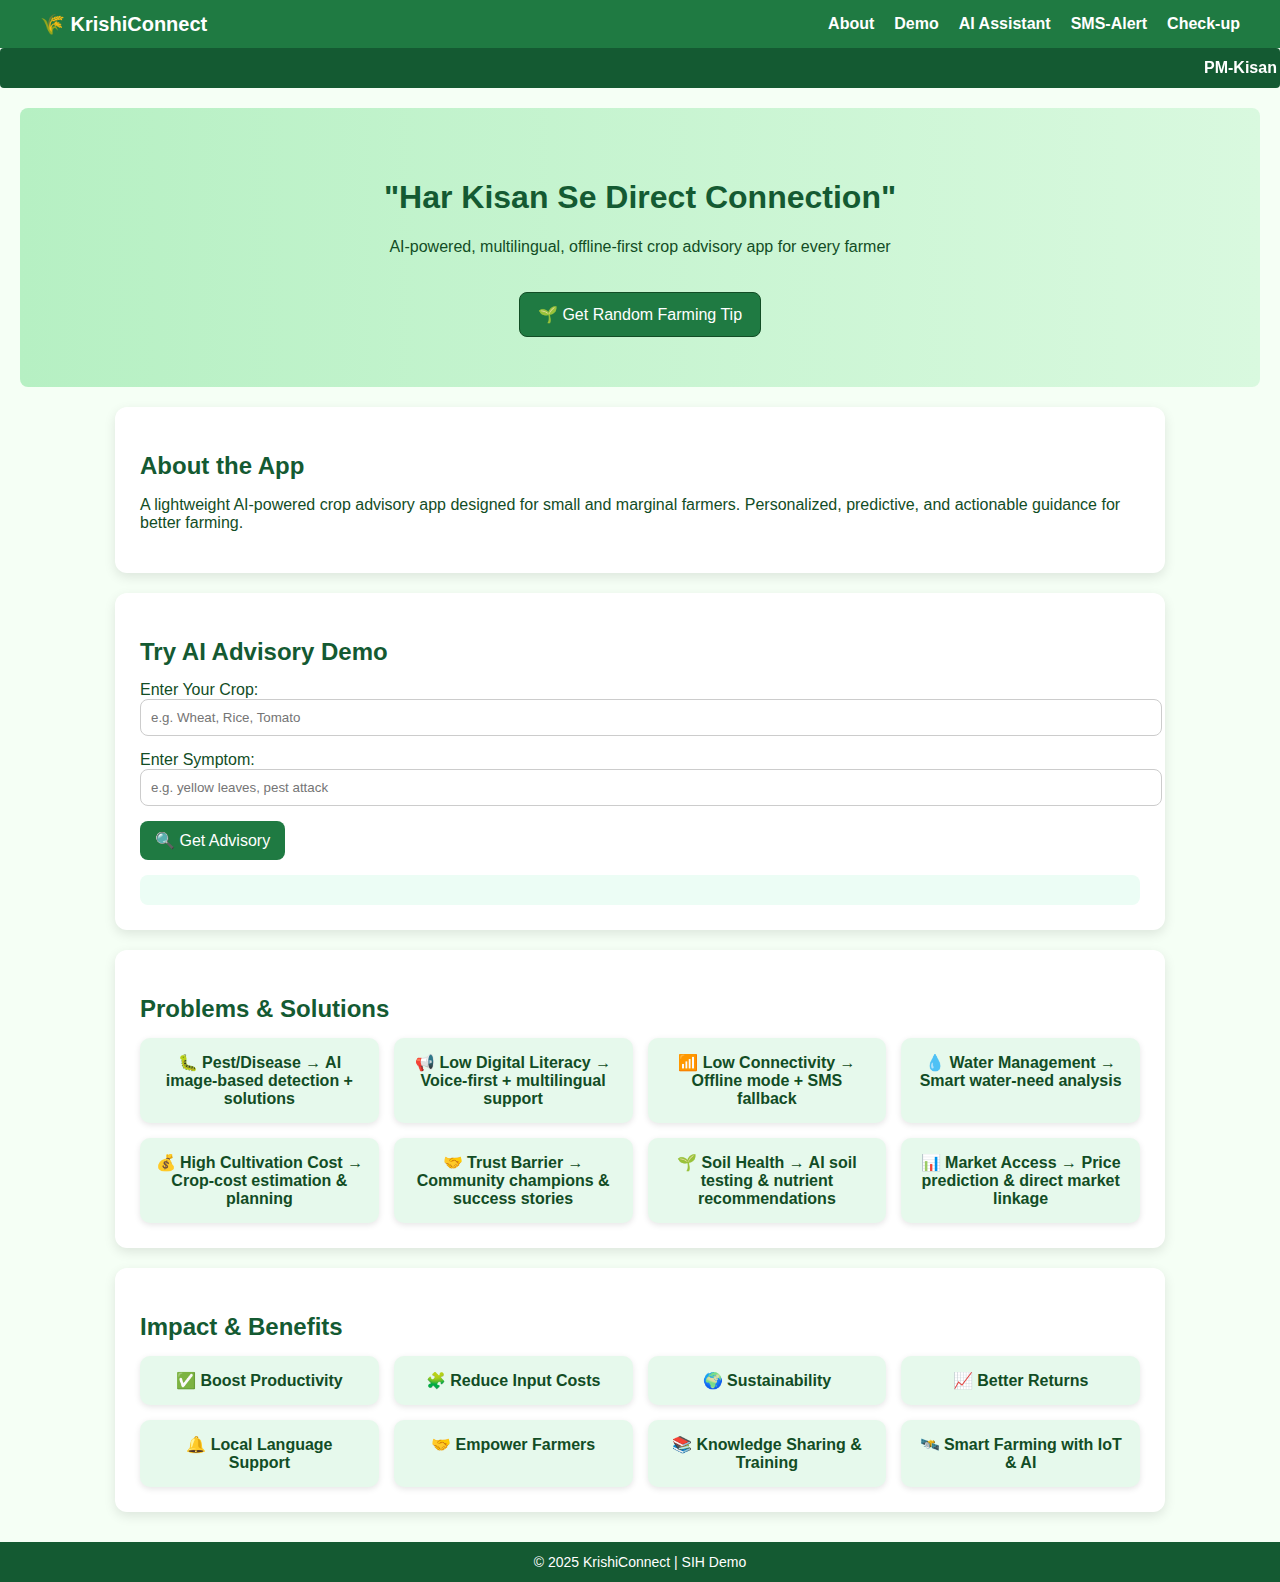
<file: index.html>
<!DOCTYPE html>
<html lang="en">
<head>
  <meta charset="UTF-8">
  <meta name="viewport" content="width=device-width, initial-scale=1.0">
  <title>KrishiConnect - AI Advisory</title>
  <link rel="stylesheet" href="style.css">
</head>
<body>

  <!-- Navbar -->                                                                  
  <nav class="navbar">
    <div class="logo">🌾 KrishiConnect</div>
    <ul>
      <li><a href="about.html">About</a></li>
      <li><a href="#demo">Demo</a></li>
      <li><a href="assistant.html">AI Assistant</a></li>
      <li><a href="SMS.html">SMS-Alert</a></li>
      <li><a href="check.html">Check-up</a></li>
    </ul>
  </nav>

  <!-- Bulletin News Strip -->
  <div class="bulletin-container">
    <div class="bulletin" id="bulletin"></div>
  </div>

  <!-- Hero Section -->
  <header class="hero">
    <h1>"Har Kisan Se Direct Connection"</h1>
    <p>AI-powered, multilingual, offline-first crop advisory app for every farmer</p>
    <button id="tipBtn">🌱 Get Random Farming Tip</button>
    <div id="tipPopup"></div>
  </header>

  <!-- About Section -->
  <section id="about" class="content-box">
    <h2>About the App</h2>
    <p>
      A lightweight AI-powered crop advisory app designed for small and marginal farmers. 
      Personalized, predictive, and actionable guidance for better farming.
    </p>
  </section>

  <!-- AI Advisory Demo -->
  <section id="demo" class="content-box">
    <h2>Try AI Advisory Demo</h2>
    <label for="crop">Enter Your Crop:</label>
    <input type="text" id="crop" placeholder="e.g. Wheat, Rice, Tomato">
    <label for="symptom">Enter Symptom:</label>
    <input type="text" id="symptom" placeholder="e.g. yellow leaves, pest attack">
    <button id="getAdvisory">🔍 Get Advisory</button>
    <div id="advisoryResult"></div>
  </section>

  <!-- Problems & Solutions -->
  <section id="problems" class="content-box">
    <h2>Problems & Solutions</h2>
    <div class="grid">
      <div class="card">🐛 Pest/Disease → AI image-based detection + solutions</div>
      <div class="card">📢 Low Digital Literacy → Voice-first + multilingual support</div>
      <div class="card">📶 Low Connectivity → Offline mode + SMS fallback</div>
      <div class="card">💧 Water Management → Smart water-need analysis</div>
      <div class="card">💰 High Cultivation Cost → Crop-cost estimation & planning</div>
      <div class="card">🤝 Trust Barrier → Community champions & success stories</div>
      <div class="card">🌱 Soil Health → AI soil testing & nutrient recommendations</div>
      <div class="card">📊 Market Access → Price prediction & direct market linkage</div>
    </div>
  </section>

  <!-- Impact & Benefits -->
  <section id="benefits" class="content-box">
    <h2>Impact & Benefits</h2>
    <div class="grid">
      <div class="card">✅ Boost Productivity</div>
      <div class="card">🧩 Reduce Input Costs</div>
      <div class="card">🌍 Sustainability</div>
      <div class="card">📈 Better Returns</div>
      <div class="card">🔔 Local Language Support</div>
      <div class="card">🤝 Empower Farmers</div>
      <div class="card">📚 Knowledge Sharing & Training</div>
      <div class="card">🛰️ Smart Farming with IoT & AI</div>
    </div>
  </section>

  <!-- Footer -->
  <footer>
    © 2025 KrishiConnect | SIH Demo
  </footer>

  <script src="script.js"></script>
</body>
</html>
</file>
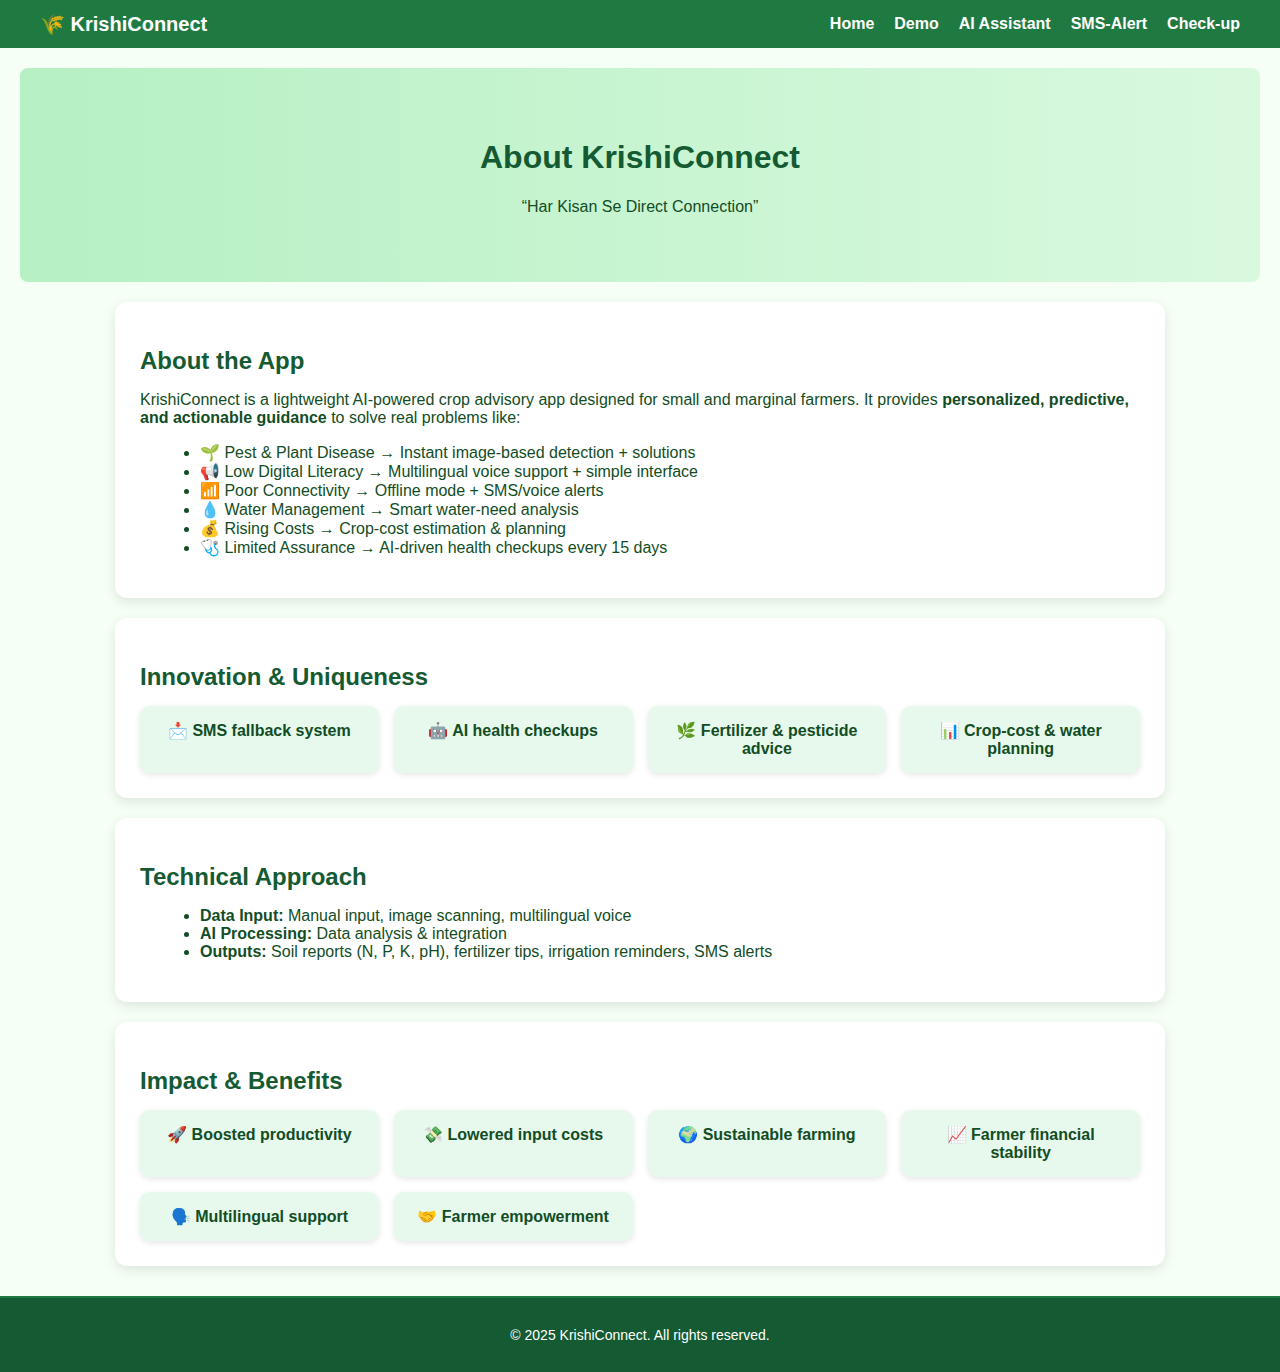
<file: about.html>
<!DOCTYPE html>
<html lang="en">
<head>
  <meta charset="UTF-8">
  <meta name="viewport" content="width=device-width, initial-scale=1.0">
  <title>About - KrishiConnect</title>
  <link rel="stylesheet" href="about.css">
  <script src="about.js" defer></script>
</head>
<body>

  <!-- Navbar -->
  <nav class="navbar">
    <div class="logo">🌾 KrishiConnect</div>
    <ul>
      <li><a href="index.html" class="active">Home</a></li>
      <li><a href="#demo">Demo</a></li>
      <li><a href="assistant.html">AI Assistant</a></li>
      <li><a href="SMS.html">SMS-Alert</a></li>
      <li><a href="check.html">Check-up</a></li>
    </ul>
  </nav>

  <!-- Hero Section -->
  <section class="hero">
    <h1>About KrishiConnect</h1>
    <p>“Har Kisan Se Direct Connection”</p>
  </section>

  <!-- Main Content -->
  <div class="content-box">
    <h2>About the App</h2>
    <p>
      KrishiConnect is a lightweight AI-powered crop advisory app designed for small and marginal farmers.  
      It provides <strong>personalized, predictive, and actionable guidance</strong> to solve real problems like:
    </p>
    <ul>
      <li>🌱 Pest & Plant Disease → Instant image-based detection + solutions</li>
      <li>📢 Low Digital Literacy → Multilingual voice support + simple interface</li>
      <li>📶 Poor Connectivity → Offline mode + SMS/voice alerts</li>
      <li>💧 Water Management → Smart water-need analysis</li>
      <li>💰 Rising Costs → Crop-cost estimation & planning</li>
      <li>🩺 Limited Assurance → AI-driven health checkups every 15 days</li>
    </ul>
  </div>

  <div class="content-box">
    <h2>Innovation & Uniqueness</h2>
    <div class="grid">
      <div class="card">📩 SMS fallback system</div>
      <div class="card">🤖 AI health checkups</div>
      <div class="card">🌿 Fertilizer & pesticide advice</div>
      <div class="card">📊 Crop-cost & water planning</div>
    </div>
  </div>

  <div class="content-box">
    <h2>Technical Approach</h2>
    <ul>
      <li><strong>Data Input:</strong> Manual input, image scanning, multilingual voice</li>
      <li><strong>AI Processing:</strong> Data analysis & integration</li>
      <li><strong>Outputs:</strong> Soil reports (N, P, K, pH), fertilizer tips, irrigation reminders, SMS alerts</li>
    </ul>
  </div>

  <div class="content-box">
    <h2>Impact & Benefits</h2>
    <div class="grid">
      <div class="card">🚀 Boosted productivity</div>
      <div class="card">💸 Lowered input costs</div>
      <div class="card">🌍 Sustainable farming</div>
      <div class="card">📈 Farmer financial stability</div>
      <div class="card">🗣️ Multilingual support</div>
      <div class="card">🤝 Farmer empowerment</div>
    </div>
  </div>

  <!-- Footer -->
  <footer>
    <p>© 2025 KrishiConnect. All rights reserved.</p>
  </footer>

</body>
</html>
</file>
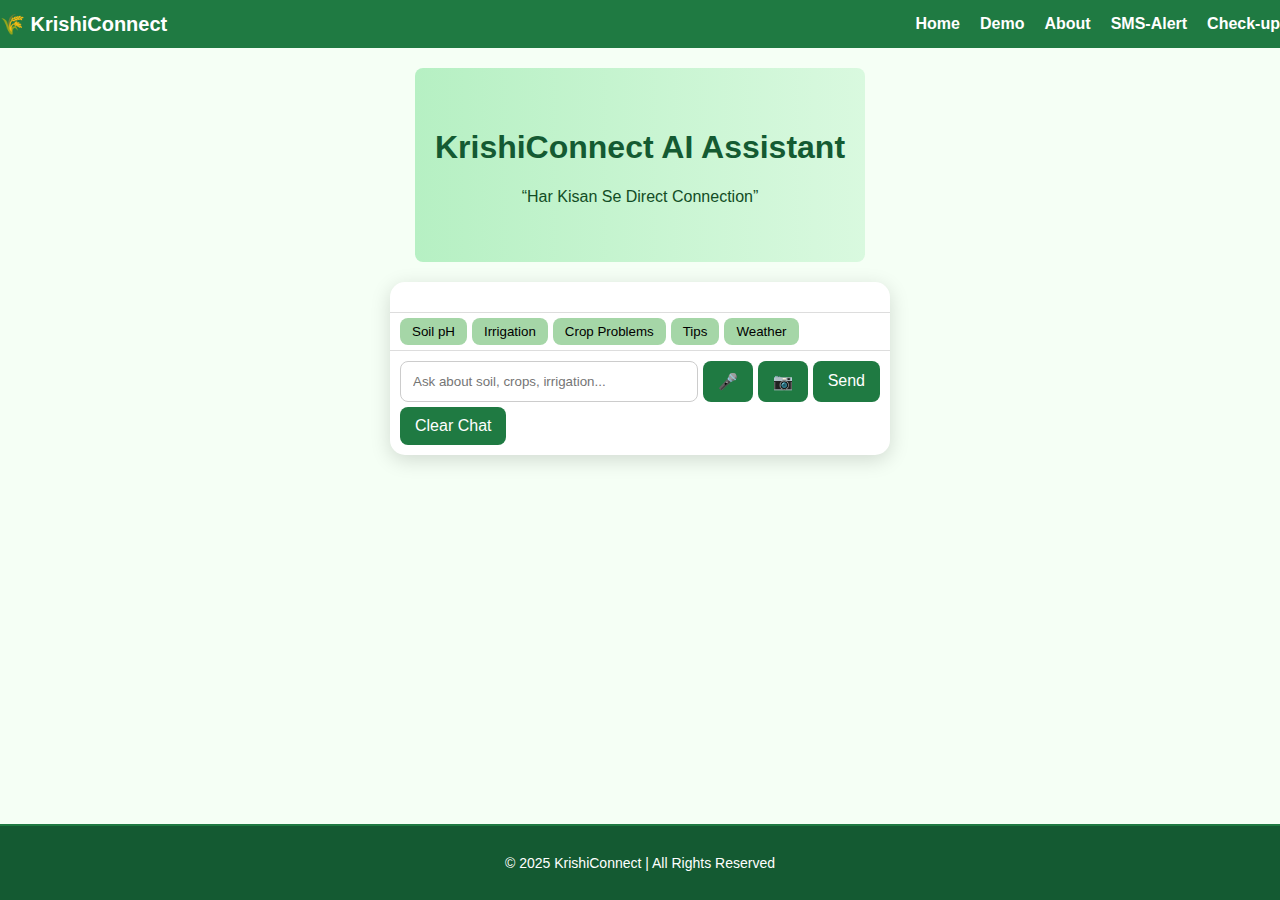
<file: assistant.html>
<!DOCTYPE html>
<html lang="en">
<head>
<meta charset="UTF-8">
<meta name="viewport" content="width=device-width, initial-scale=1.0">
<title>KrishiConnect Assistant</title>
<link rel="stylesheet" href="chat.css">
</head>
<body>

<!-- Navbar -->
<nav class="navbar">
  <div class="logo">🌾 KrishiConnect</div>
  <ul>
    <li><a href="index.html">Home</a></li>
    <li><a href="#demo">Demo</a></li>
    <li><a href="about.html">About</a></li>
    <li><a href="SMS.html">SMS-Alert</a></li>
    <li><a href="check.html" class="active">Check-up</a></li>
  </ul>
</nav>

<!-- Hero Section -->
<section class="hero">
  <h1>KrishiConnect AI Assistant</h1>
  <p>“Har Kisan Se Direct Connection”</p>
</section>

<!-- Chat Container -->
<main id="chatMain">
  <div id="chatContainer">
    <div id="messages"></div>

    <!-- Quick recommendation buttons -->
    <div id="quickQs">
      <button data-q="soil ph">Soil pH</button>
      <button data-q="irrigation">Irrigation</button>
      <button data-q="problem">Crop Problems</button>
      <button data-q="help">Tips</button>
      <button data-q="weather">Weather</button>
    </div>

    <!-- Input container -->
    <div id="inputContainer">
      <input type="text" id="userInput" placeholder="Ask about soil, crops, irrigation..." />
      <button id="voiceBtn">🎤</button>
      <button id="cameraBtn">📷</button>
      <input type="file" id="imageInput" accept="image/*" style="display:none" />
      <button id="sendBtn">Send</button>
      <button id="clearBtn">Clear Chat</button>
    </div>
  </div>
</main>

<!-- Footer -->
<footer>
  <p>© 2025 KrishiConnect | All Rights Reserved</p>
</footer>

<script src="chat.js"></script>
</body>
</html>
</file>
<file: style.css>
/* General */
body {
  font-family: Arial, sans-serif;
  margin: 0;
  background: #f5fff5;
  color: #124d25;
}

/* Navbar */
.navbar {
  background: #1f7a42;
  color: #fff;
  display: flex;
  justify-content: space-between;
  padding: 12px 40px;
  align-items: center;
}

.navbar .logo {
  font-size: 20px;
  font-weight: bold;
}

.navbar ul {
  list-style: none;
  display: flex;
  gap: 20px;
  margin: 0;
}

.navbar ul li a {
  color: white;
  text-decoration: none;
  font-weight: bold;
}

.navbar ul li a:hover {
  text-decoration: underline;
}

/* Bulletin Strip */
.bulletin-container {
  width: 100%;
  background: #145a32;
  color: white;
  overflow: hidden;
  height: 40px;
  display: flex;
  align-items: center;
  position: relative;
  font-weight: bold;
  font-size: 16px;
  margin-bottom: 10px;
  border-radius: 4px;
}

.bulletin {
  position: absolute;
  white-space: nowrap;
  will-change: transform;
  padding-left: 10px;
}

/* Hero Section */
.hero {
  text-align: center;
  padding: 50px 20px;
  background: linear-gradient(to right, #b6f0c3, #d9f9df);
  border-radius: 8px;
  margin: 20px;
}

.hero h1 {
  color: #145a32;
}

.hero button {
  margin-top: 20px;
  padding: 12px 18px;
  border: 1px solid #124d25;
  background: #1f7a42;
  color: white;
  font-size: 16px;
  border-radius: 8px;
  cursor: pointer;
}

.hero button:hover {
  background: #145a32;
}

/* Sections */
.content-box {
  background: #fff;
  max-width: 1000px;
  margin: 20px auto;
  padding: 25px;
  border-radius: 12px;
  box-shadow: 0 4px 12px rgba(0,0,0,0.1);
}

.content-box h2 {
  margin-bottom: 15px;
  color: #145a32;
}

.grid {
  display: grid;
  grid-template-columns: repeat(auto-fit, minmax(220px, 1fr));
  gap: 15px;
  margin-top: 15px;
}

@media (min-width: 900px) {
  .grid {
    grid-template-columns: repeat(4, 1fr);
  }
}

.card {
  background: #e6f9ec;
  padding: 15px;
  border-radius: 10px;
  text-align: center;
  font-weight: bold;
  box-shadow: 0 2px 6px rgba(0,0,0,0.1);
  transition: transform 0.2s ease, box-shadow 0.2s ease;
}

.card:hover {
  transform: translateY(-5px);
  box-shadow: 0 4px 12px rgba(0,0,0,0.2);
}

/* Advisory Section */
#advisoryResult {
  background: #ecfdf5;
  border-radius: 8px;
  padding: 15px;
  margin-top: 15px;
  font-style: italic;
}

input {
  width: 100%;
  padding: 10px;
  margin-bottom: 15px;
  border-radius: 8px;
  border: 1px solid #ccc;
}

button#getAdvisory {
  background: #1f7a42;
  color: #fff;
  border: none;
  padding: 10px 15px;
  border-radius: 8px;
  cursor: pointer;
  font-size: 16px;
}

button#getAdvisory:hover {
  background: #145a32;
}

/* Footer */
footer {
  text-align: center;
  background: #145a32;
  color: #fff;
  padding: 12px;
  margin-top: 30px;
  font-size: 14px;
}

/* Popup for random tips */
#tipPopup {
  position: fixed;
  bottom: 20px;
  right: 20px;
  background: #1f7a42;
  color: white;
  padding: 15px 20px;
  border-radius: 10px;
  box-shadow: 0 4px 12px rgba(0, 0, 0, 0.25);
  display: none;
  max-width: 250px;
  font-size: 15px;
  z-index: 9999;
  cursor: pointer;
  animation: fadeIn 0.3s ease-in-out;
}

@keyframes fadeIn {
  from { opacity: 0; transform: translateY(20px); }
  to { opacity: 1; transform: translateY(0); }
}
</file>
<file: about.css>
/* General */
body {
  font-family: Arial, sans-serif;
  margin: 0;
  background: #f5fff5;
  color: #124d25;
}

/* Navbar */
.navbar {
  background: #1f7a42;
  color: #fff;
  display: flex;
  justify-content: space-between;
  padding: 12px 40px;
  align-items: center;
}

.navbar .logo {
  font-size: 20px;
  font-weight: bold;
}

.navbar ul {
  list-style: none;
  display: flex;
  gap: 20px;
  margin: 0;
}

.navbar ul li a {
  color: white;
  text-decoration: none; /* remove underline */
  font-weight: bold;
}

.navbar ul li a:hover {
  text-decoration: underline; /* underline on hover */
}

.navbar ul li a.active {
  text-decoration: none; /* active link no underline */
}

/* Hero Section */
.hero {
  text-align: center;
  padding: 50px 20px;
  background: linear-gradient(to right, #b6f0c3, #d9f9df);
  border-radius: 8px;
  margin: 20px;
}

.hero h1 {
  color: #145a32;
}

/* Content Boxes */
.content-box {
  background: #fff;
  max-width: 1000px;
  margin: 20px auto;
  padding: 25px;
  border-radius: 12px;
  box-shadow: 0 4px 12px rgba(0,0,0,0.1);
}

.content-box h2 {
  margin-bottom: 15px;
  color: #145a32;
}

.content-box ul {
  margin-left: 20px;
}

/* Grid for cards */
.grid {
  display: grid;
  grid-template-columns: repeat(auto-fit, minmax(220px, 1fr));
  gap: 15px;
  margin-top: 15px;
}

@media (min-width: 900px) {
  .grid {
    grid-template-columns: repeat(4, 1fr);
  }
}

.card {
  background: #e6f9ec;
  padding: 15px;
  border-radius: 10px;
  text-align: center;
  font-weight: bold;
  box-shadow: 0 2px 6px rgba(0,0,0,0.1);
  transition: transform 0.2s ease, box-shadow 0.2s ease;
}

.card:hover {
  transform: translateY(-5px);
  box-shadow: 0 4px 12px rgba(0,0,0,0.2);
}

/* Footer */
footer {
  text-align: center;
  background: #145a32;
  color: white;
  padding: 15px 0;
  font-size: 14px;
  margin-top: 30px;
  border-top: 2px solid #1f7a42;
}
</file>
<file: chat.css>
/* General */
body {
  font-family: Arial, sans-serif;
  margin: 0;
  background: #f5fff5;
  color: #124d25;
  display: flex;
  flex-direction: column;
  align-items: center;
  min-height: 100vh;
}

/* Navbar */
.navbar {
  background: #1f7a42;
  color: #fff;
  display: flex;
  justify-content: space-between;
  padding: 12px 40px;
  align-items: center;
  width: 100%;
}

.navbar .logo {
  font-size: 20px;
  font-weight: bold;
}

.navbar ul {
  list-style: none;
  display: flex;
  gap: 20px;
  margin: 0;
}

.navbar ul li a {
  color: white;
  text-decoration: none; /* remove underline */
  font-weight: bold;
}

.navbar ul li a:hover {
  text-decoration: underline; /* underline on hover */
}

/* Hero Section */
.hero {
  text-align: center;
  padding: 40px 20px;
  background: linear-gradient(to right, #b6f0c3, #d9f9df);
  border-radius: 8px;
  margin: 20px;
}

.hero h1 {
  color: #145a32;
}

.hero p {
  color: #124d25;
  margin-top: 10px;
}

/* Chat Container */
#chatMain {
  width: 100%;
  display: flex;
  justify-content: center;
  margin-bottom: 30px;
}

#chatContainer {
  width: 500px;
  max-width: 95%;
  background: #fff;
  border-radius: 15px;
  box-shadow: 0 5px 20px rgba(0,0,0,0.15);
  display: flex;
  flex-direction: column;
  overflow: hidden;
}

/* Messages */
#messages {
  flex: 1;
  padding: 15px;
  overflow-y: auto;
  border-bottom: 1px solid #ddd;
}

.message {
  margin: 8px 0;
  padding: 8px 12px;
  border-radius: 12px;
  max-width: 80%;
  word-wrap: break-word;
}

.user {
  background: #a5d6a7;
  color: #1b5e20;
  align-self: flex-end;
  text-align: right;
}

.bot {
  background: #e8f5e9;
  color: #2e7d32;
  align-self: flex-start;
  text-align: left;
}

/* Quick recommendations */
#quickQs {
  display: flex;
  flex-wrap: wrap;
  gap: 5px;
  padding: 5px 10px;
  border-bottom: 1px solid #ddd;
}

#quickQs button {
  background: #a5d6a7;
  border: none;
  padding: 6px 12px;
  border-radius: 8px;
  cursor: pointer;
}

#quickQs button:hover {
  background: #81c784;
}

/* Input container */
#inputContainer {
  display: flex;
  gap: 5px;
  flex-wrap: wrap;
  padding: 10px;
}

#inputContainer input[type=text] {
  flex: 1;
  padding: 12px;
  border-radius: 8px;
  border: 1px solid #ccc;
}

#inputContainer button {
  background: #1f7a42;
  color: white;
  border: none;
  padding: 10px 15px;
  border-radius: 8px;
  cursor: pointer;
  font-size: 1rem;
}

#inputContainer button:hover {
  background: #145a32;
}

/* Footer */
footer {
  text-align: center;
  background: #145a32;
  color: #fff;
  padding: 15px 0;
  font-size: 14px;
  width: 100%;
  border-top: 2px solid #1f7a42;
  margin-top: auto;
}
</file>
